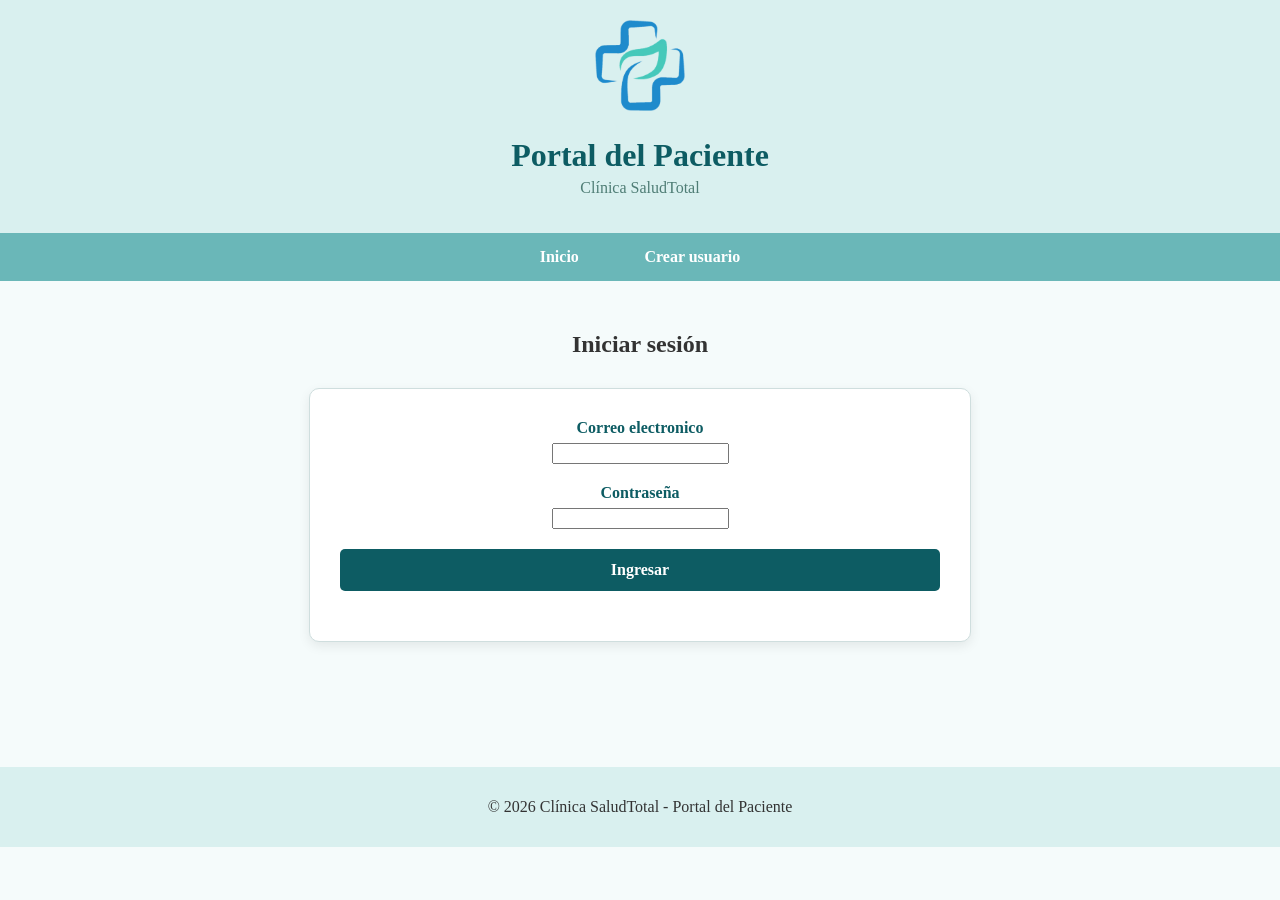
<file: index.html>
<!DOCTYPE html>
<html lang="es">

<head>
	<meta charset="UTF-8">
	<meta name="viewport" content="width=device-width, initial-scale=1.0">
	<title>Portal del Paciente</title>
	<link rel="stylesheet" href="css/styles.css">
	<script src="js/scripts.js" defer></script>
</head>

<body>

	<header>
		<img src="images/logo_robado.png" alt="Logo Clínica SaludTotal">
		<h1>Portal del Paciente</h1>
		<p>Clínica SaludTotal</p>
	</header>

	<nav>
		<ul>
			<li><a href="index.html">Inicio</a></li>
			<li class="paciente"><a href="pages/solicitar-turno.html">Solicitar Turno</a></li>
			<li class="paciente"><a href="pages/mis-turnos.html">Mis Turnos</a></li>
			<li class="paciente"><a href="pages/historial.html">Historial Clínico</a></li>
			<li class="paciente"><a href="pages/resultados.html">Resultados</a></li>
			<!-- <li class="visitante"><a href="pages/login.html">Iniciar sesión</a></li> -->
			<li class="visitante"><a href="pages/signup.html">Crear usuario</a></li>
			<li class="admin"><a href="pages/statistics.html">Estadisticas</a></li>
		</ul>
	</nav>


	<main id="mainLogin">

		<section>

			<h2>Iniciar sesión</h2>

			<form id="form-login">
				<p>
					<label for="email">Correo electronico</label><br>
					<input type="email" id="email">
				</p>
				<p>
					<label for="password">Contraseña</label><br>
					<input type="password" id="password">
				</p>
				<p>
					<input type="submit" value="Ingresar"">
				</p>
				<p class=" errores"> noproblemos
				</p>
			</form>

		</section>

	</main>

	<main id="mainHome">

		<section>

			<h2 id="bienvenida">Bienvenido</h2>

			<p>
				Bienvenido al Portal del Paciente de la Clínica SaludTotal.
			</p>

			<p>
				Desde este sitio podrá gestionar sus turnos médicos, consultar
				su historial clínico y acceder a los resultados de sus análisis.
			</p>

		</section>

		<section>

			<h2>Servicios disponibles</h2>

			<article>

				<h3>Solicitar un turno</h3>

				<p>
					Reserve un turno con el profesional y la especialidad de su preferencia.
				</p>

			</article>

			<article>

				<h3>Consultar mis turnos</h3>

				<p>
					Visualice el estado de sus turnos programados.
				</p>

			</article>

			<article>

				<h3>Historial clínico</h3>

				<p>
					Consulte diagnósticos y tratamientos registrados.
				</p>

			</article>

			<article>

				<h3>Resultados de análisis</h3>

				<p>
					Acceda a los estudios disponibles para descargar.
				</p>

			</article>

		</section>

	</main>

	<footer>

		<p>
			© 2026 Clínica SaludTotal - Portal del Paciente
		</p>

	</footer>

</body>

</html>
</file>
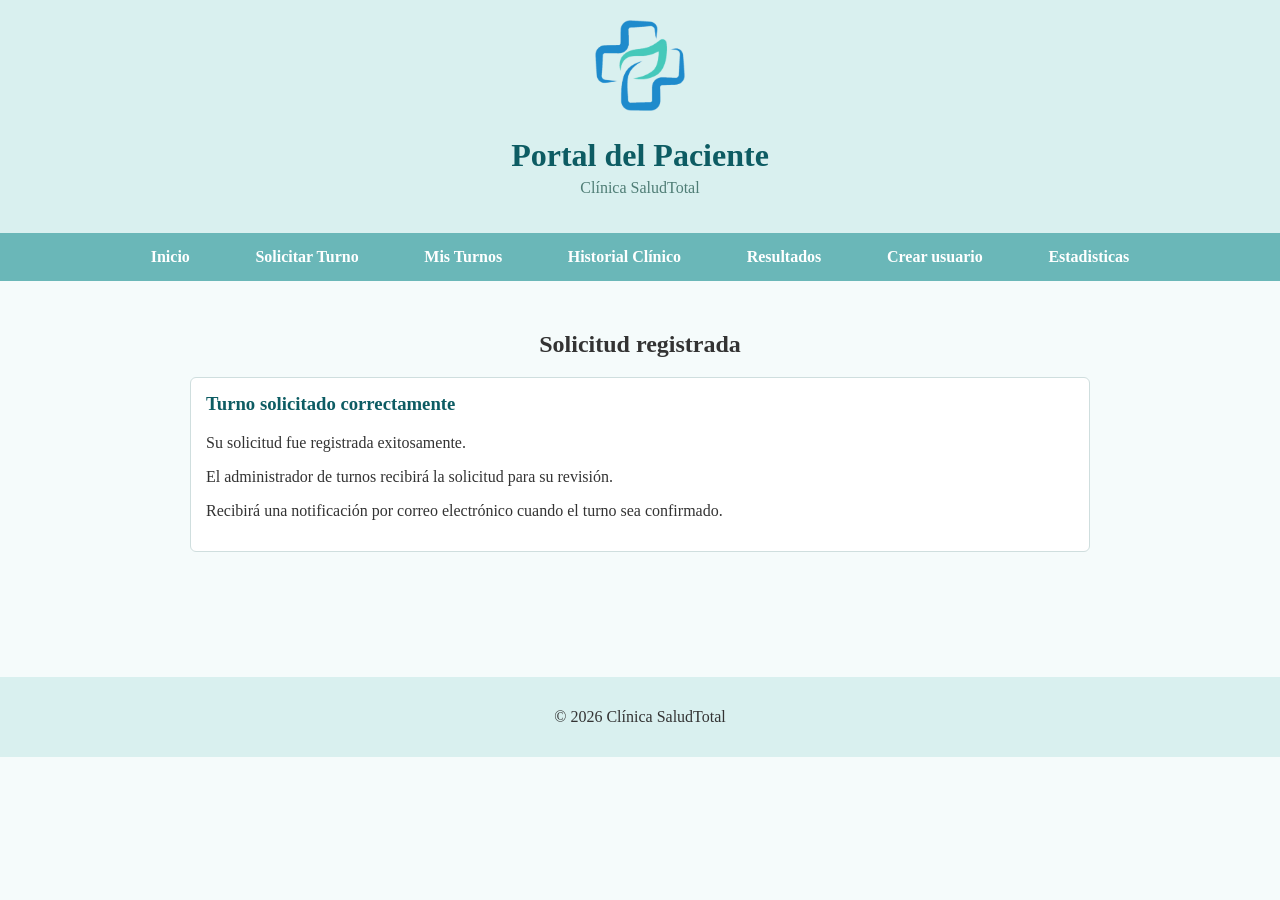
<file: pages/confirmacion.html>
<!DOCTYPE html>
<html lang="es">

<head>
	<meta charset="UTF-8">
	<meta name="viewport" content="width=device-width, initial-scale=1.0">
	<title>Solicitar Turno</title>
	<link rel="stylesheet" href="../css/styles.css">
	<script src="../js/scripts.js" defer></script>
</head>

<body>

	<header>
		<img src="../images/logo_robado.png" alt="Logo Clínica SaludTotal">
		<h1>Portal del Paciente</h1>
		<p>Clínica SaludTotal</p>
	</header>

	<nav>
		<ul>
			<li><a href="../index.html">Inicio</a></li>
			<li class="paciente"><a href="solicitar-turno.html">Solicitar Turno</a></li>
			<li class="paciente"><a href="mis-turnos.html">Mis Turnos</a></li>
			<li class="paciente"><a href="historial.html">Historial Clínico</a></li>
			<li class="paciente"><a href="resultados.html">Resultados</a></li>
			<!-- <li class="visitante"><a href="login.html">Iniciar sesión</a></li> -->
			<li class="visitante"><a href="signup.html">Crear usuario</a></li>
			<li class="admin"><a href="statistics.html">Estadisticas</a></li>
		</ul>
	</nav>

	<main>

		<section>

			<h2>Solicitud registrada</h2>

			<article>

				<h3>Turno solicitado correctamente</h3>

				<p>
					Su solicitud fue registrada exitosamente.
				</p>

				<p>
					El administrador de turnos recibirá la solicitud para su revisión.
				</p>

				<p>
					Recibirá una notificación por correo electrónico cuando el turno sea confirmado.
				</p>

			</article>

		</section>

	</main>

	<footer>
		<p>© 2026 Clínica SaludTotal</p>
	</footer>

</body>

</html>
</file>
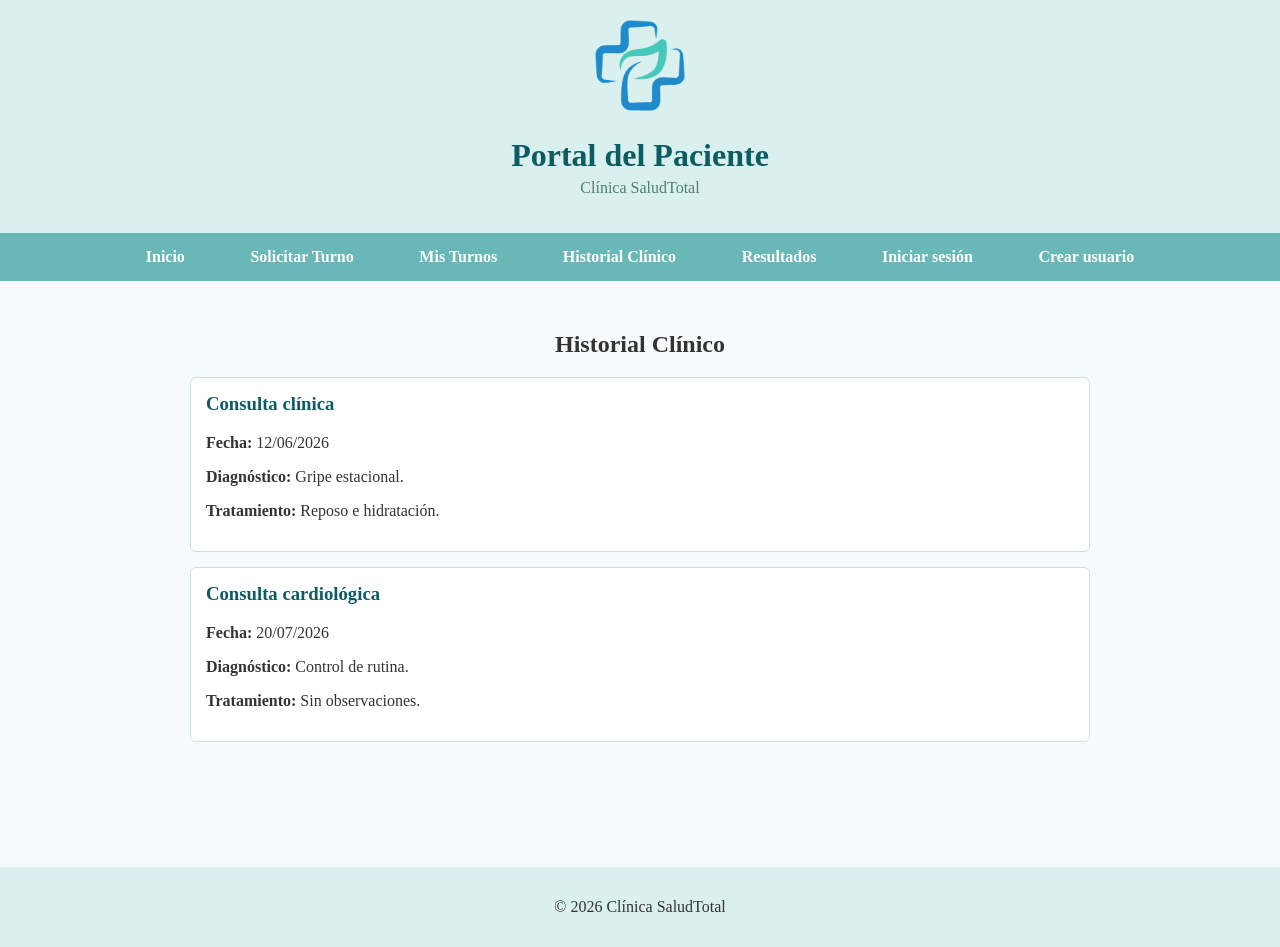
<file: pages/historial.html>
<!DOCTYPE html>
<html lang="es">

<head>
	<meta charset="UTF-8">
	<meta name="viewport" content="width=device-width, initial-scale=1.0">
	<title>Solicitar Turno</title>
	<link rel="stylesheet" href="../css/styles.css">
	<script src="../js/scripts.js"></script>
</head>

<body>

	<header>
		<img src="../images/logo_robado.png" alt="Logo Clínica SaludTotal">
		<h1>Portal del Paciente</h1>
		<p>Clínica SaludTotal</p>
	</header>

	<nav>
		<ul>
			<li class="visitante"><a href="../index.html">Inicio</a></li>
			<li class="paciente"><a href="solicitar-turno.html">Solicitar Turno</a></li>
			<li class="paciente"><a href="mis-turnos.html">Mis Turnos</a></li>
			<li class="paciente"><a href="historial.html">Historial Clínico</a></li>
			<li class="paciente"><a href="resultados.html">Resultados</a></li>
			<li class="visitante"><a href="login.html">Iniciar sesión</a></li>
			<li class="visitante"><a href="signup.html">Crear usuario</a></li>
		</ul>
	</nav>
	<main>

		<section>

			<h2>Historial Clínico</h2>

			<article>

				<h3>Consulta clínica</h3>

				<p><strong>Fecha:</strong> 12/06/2026</p>

				<p><strong>Diagnóstico:</strong> Gripe estacional.</p>

				<p><strong>Tratamiento:</strong> Reposo e hidratación.</p>

			</article>

			<article>

				<h3>Consulta cardiológica</h3>

				<p><strong>Fecha:</strong> 20/07/2026</p>

				<p><strong>Diagnóstico:</strong> Control de rutina.</p>

				<p><strong>Tratamiento:</strong> Sin observaciones.</p>

			</article>

		</section>

	</main>

	<footer>
		<p>© 2026 Clínica SaludTotal</p>
	</footer>

</body>

</html>
</file>
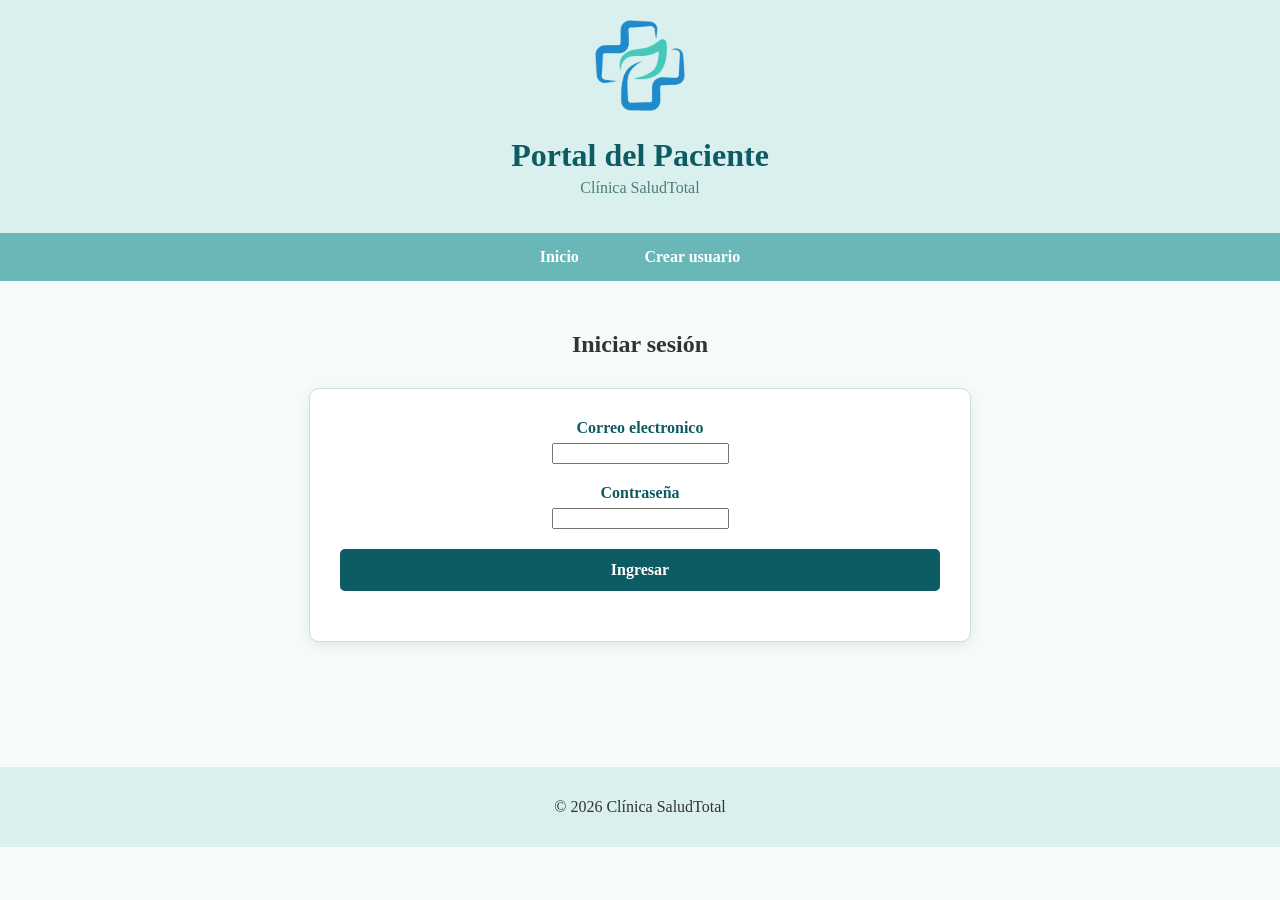
<file: pages/login.html>
<!DOCTYPE html>
<html lang="es">

<head>
	<meta charset="UTF-8">
	<meta name="viewport" content="width=device-width, initial-scale=1.0">
	<title>Solicitar Turno</title>
	<link rel="stylesheet" href="../css/styles.css">
	<script src="../js/scripts.js" defer></script>
</head>

<body>

	<header>
		<img src="../images/logo_robado.png" alt="Logo Clínica SaludTotal">
		<h1>Portal del Paciente</h1>
		<p>Clínica SaludTotal</p>
	</header>

	<nav>
		<ul>
			<li><a href="../index.html">Inicio</a></li>
			<li class="paciente"><a href="solicitar-turno.html">Solicitar Turno</a></li>
			<li class="paciente"><a href="mis-turnos.html">Mis Turnos</a></li>
			<li class="paciente"><a href="historial.html">Historial Clínico</a></li>
			<li class="paciente"><a href="resultados.html">Resultados</a></li>
			<!-- <li class="visitante"><a href="login.html">Iniciar sesión</a></li> -->
			<li class="visitante"><a href="signup.html">Crear usuario</a></li>
			<li class="admin"><a href="statistics.html">Estadisticas</a></li>
		</ul>
	</nav>

	<main id="mainLogin">

		<section>

			<h2>Iniciar sesión</h2>

			<form id="form-login">
				<p>
					<label for="email">Correo electronico</label><br>
					<input type="email" id="email">
				</p>
				<p>
					<label for="password">Contraseña</label><br>
					<input type="password" id="password">
				</p>
				<p>
					<input type="submit" value="Ingresar">
				</p>
				<p class=" errores"> noproblemos
				</p>
			</form>

		</section>

	</main>

	<footer>
		<p>© 2026 Clínica SaludTotal</p>
	</footer>

</body>

</html>
</file>
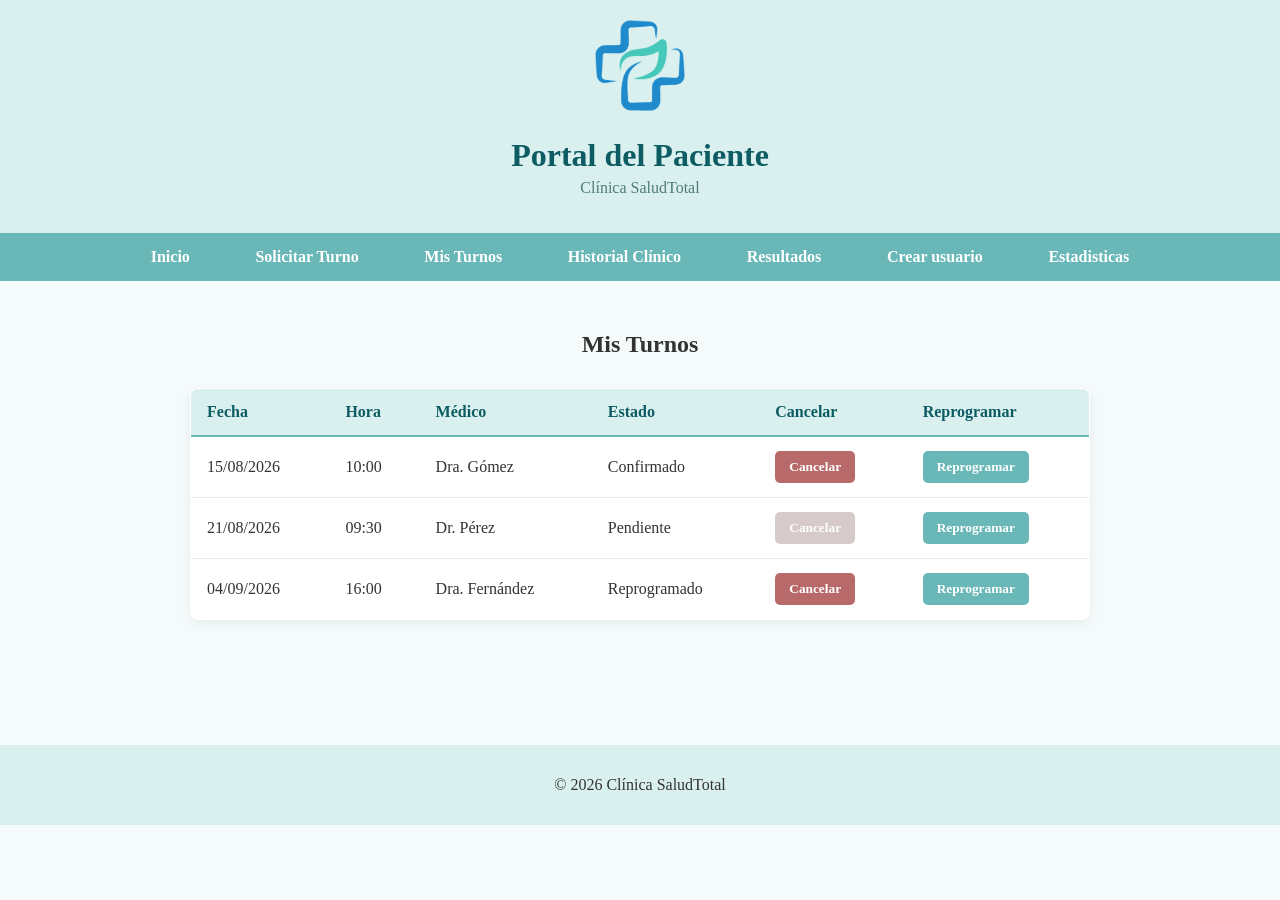
<file: pages/mis-turnos.html>
<!DOCTYPE html>
<html lang="es">

<head>
	<meta charset="UTF-8">
	<meta name="viewport" content="width=device-width, initial-scale=1.0">
	<title>Solicitar Turno</title>
	<link rel="stylesheet" href="../css/styles.css">
	<script src="../js/scripts.js" defer></script>
</head>

<body>

	<header>
		<img src="../images/logo_robado.png" alt="Logo Clínica SaludTotal">
		<h1>Portal del Paciente</h1>
		<p>Clínica SaludTotal</p>
	</header>

	<nav>
		<ul>
			<li><a href="../index.html">Inicio</a></li>
			<li class="paciente"><a href="solicitar-turno.html">Solicitar Turno</a></li>
			<li class="paciente"><a href="mis-turnos.html">Mis Turnos</a></li>
			<li class="paciente"><a href="historial.html">Historial Clínico</a></li>
			<li class="paciente"><a href="resultados.html">Resultados</a></li>
			<!-- <li class="visitante"><a href="login.html">Iniciar sesión</a></li> -->
			<li class="visitante"><a href="signup.html">Crear usuario</a></li>
			<li class="admin"><a href="statistics.html">Estadisticas</a></li>
		</ul>
	</nav>
	<main>

		<section>

			<h2>Mis Turnos</h2>
			<table>

				<tr>
					<th>Fecha</th>
					<th>Hora</th>
					<th>Médico</th>
					<th>Estado</th>
					<th>Cancelar</th>
					<th>Reprogramar</th>
				</tr>

				<tr>
					<td>15/08/2026</td>
					<td>10:00</td>
					<td>Dra. Gómez</td>
					<td>Confirmado</td>
					<td><button class="danger">Cancelar</button></td>
					<td><button>Reprogramar</button></td>
				</tr>

				<tr>
					<td>21/08/2026</td>
					<td>09:30</td>
					<td>Dr. Pérez</td>
					<td>Pendiente</td>
					<td><button class="danger" disabled>Cancelar</button></td>
					<td><button>Reprogramar</button></td>
				</tr>

				<tr>
					<td>04/09/2026</td>
					<td>16:00</td>
					<td>Dra. Fernández</td>
					<td>Reprogramado</td>
					<td><button class="danger">Cancelar</button></td>
					<td><button>Reprogramar</button></td>
				</tr>

			</table>

		</section>

	</main>
	<footer>
		<p>© 2026 Clínica SaludTotal</p>
	</footer>

</body>

</html>
</file>
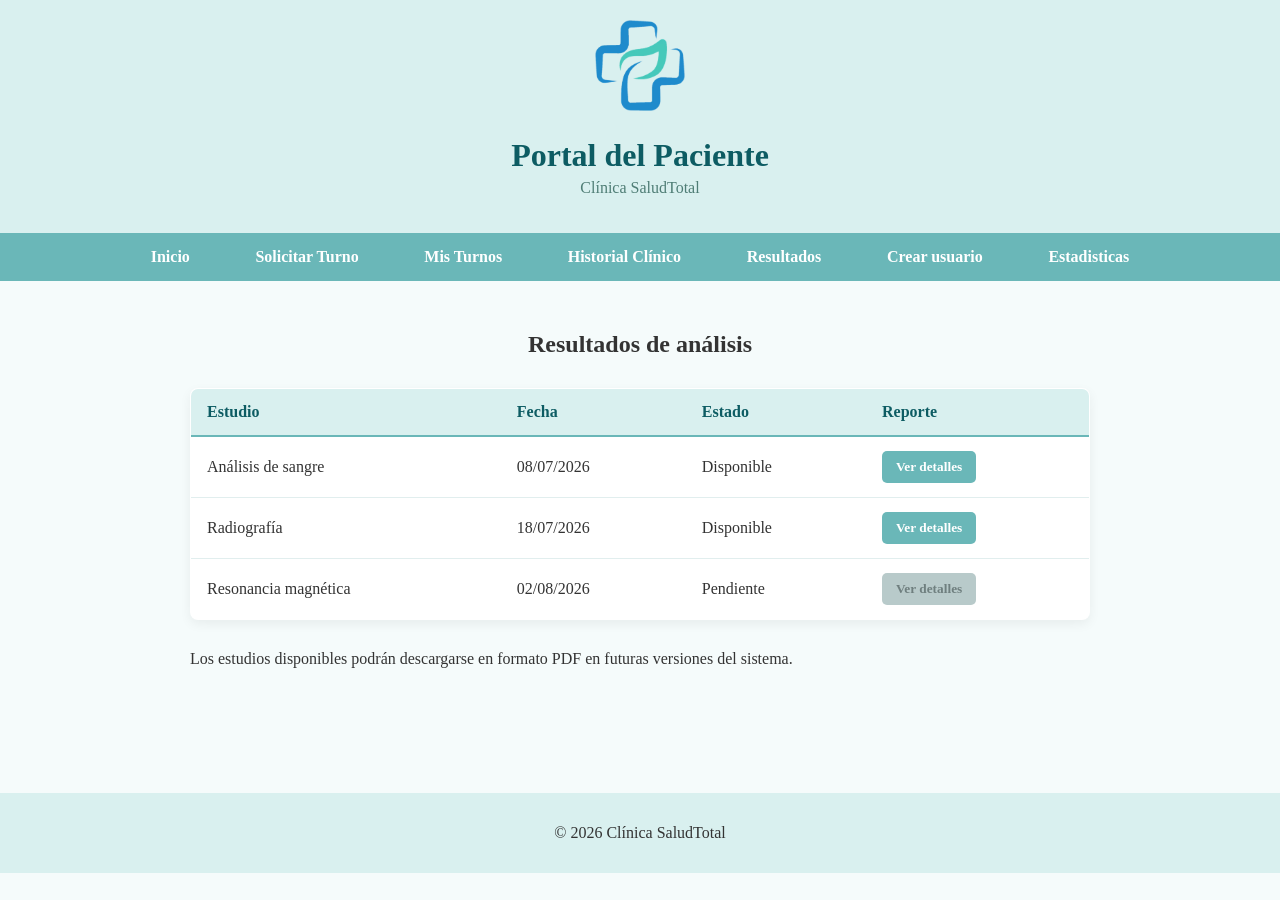
<file: pages/resultados.html>
<!DOCTYPE html>
<html lang="es">

<head>
	<meta charset="UTF-8">
	<meta name="viewport" content="width=device-width, initial-scale=1.0">
	<title>Solicitar Turno</title>
	<link rel="stylesheet" href="../css/styles.css">
	<script src="../js/scripts.js" defer></script>
</head>

<body>

	<header>
		<img src="../images/logo_robado.png" alt="Logo Clínica SaludTotal">
		<h1>Portal del Paciente</h1>
		<p>Clínica SaludTotal</p>
	</header>

	<nav>
		<ul>
			<li><a href="../index.html">Inicio</a></li>
			<li class="paciente"><a href="solicitar-turno.html">Solicitar Turno</a></li>
			<li class="paciente"><a href="mis-turnos.html">Mis Turnos</a></li>
			<li class="paciente"><a href="historial.html">Historial Clínico</a></li>
			<li class="paciente"><a href="resultados.html">Resultados</a></li>
			<!-- <li class="visitante"><a href="login.html">Iniciar sesión</a></li> -->
			<li class="visitante"><a href="signup.html">Crear usuario</a></li>
			<li class="admin"><a href="statistics.html">Estadisticas</a></li>
		</ul>
	</nav>
	<main>

		<section>

			<h2>Resultados de análisis</h2>

			<table>

				<tr>
					<th>Estudio</th>
					<th>Fecha</th>
					<th>Estado</th>
					<th>Reporte</th>
				</tr>

				<tr>
					<td>Análisis de sangre</td>
					<td>08/07/2026</td>
					<td>Disponible</td>
					<td><button>Ver detalles</button></td>
				</tr>

				<tr>
					<td>Radiografía</td>
					<td>18/07/2026</td>
					<td>Disponible</td>
					<td><button>Ver detalles</button></td>
				</tr>

				<tr>
					<td>Resonancia magnética</td>
					<td>02/08/2026</td>
					<td>Pendiente</td>
					<td><button disabled>Ver detalles</button></td>
				</tr>

			</table>

			<p>
				Los estudios disponibles podrán descargarse en formato PDF en futuras versiones del sistema.
			</p>

		</section>

	</main>


	<footer>
		<p>© 2026 Clínica SaludTotal</p>
	</footer>

</body>

</html>
</file>
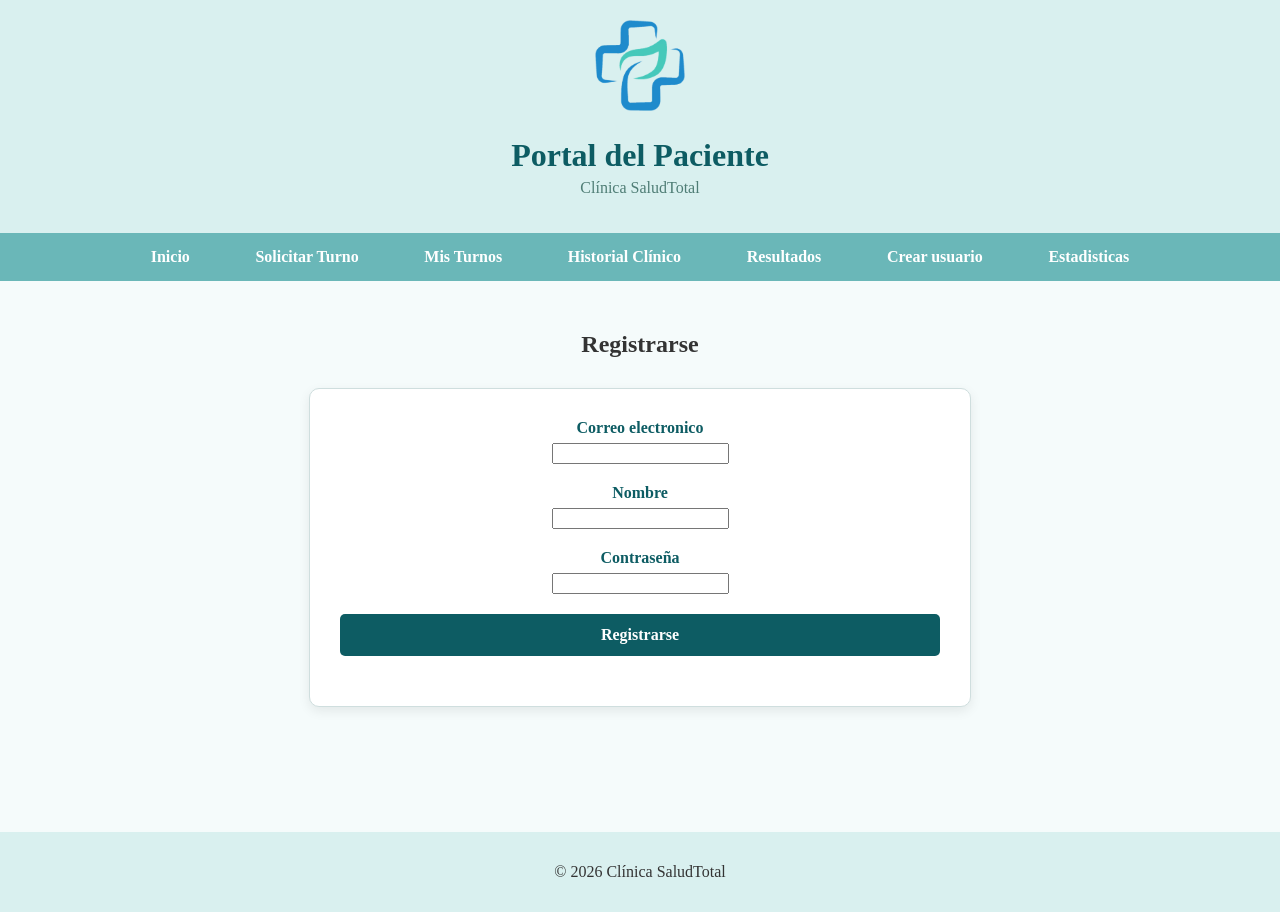
<file: pages/signup.html>
<!DOCTYPE html>
<html lang="es">

<head>
	<meta charset="UTF-8">
	<meta name="viewport" content="width=device-width, initial-scale=1.0">
	<title>Solicitar Turno</title>
	<link rel="stylesheet" href="../css/styles.css">
	<script src="../js/scripts.js" defer></script>
</head>

<body>

	<header>
		<img src="../images/logo_robado.png" alt="Logo Clínica SaludTotal">
		<h1>Portal del Paciente</h1>
		<p>Clínica SaludTotal</p>
	</header>

	<nav>
		<ul>
			<li><a href="../index.html">Inicio</a></li>
			<li class="paciente"><a href="solicitar-turno.html">Solicitar Turno</a></li>
			<li class="paciente"><a href="mis-turnos.html">Mis Turnos</a></li>
			<li class="paciente"><a href="historial.html">Historial Clínico</a></li>
			<li class="paciente"><a href="resultados.html">Resultados</a></li>
			<!-- <li class="visitante"><a href="login.html">Iniciar sesión</a></li> -->
			<li class="visitante"><a href="signup.html">Crear usuario</a></li>
			<li class="admin"><a href="statistics.html">Estadisticas</a></li>
		</ul>
	</nav>

	<main>

		<section>

			<h2>Registrarse</h2>

			<form id="form-signup">
				<p>
					<label for="email">Correo electronico</label><br>
					<input type="email" id="email">
				</p>
				<p>
					<label for="nombre">Nombre</label><br>
					<input type="text" id="nombre">
				</p>
				<p>
					<label for="password">Contraseña</label><br>
					<input type="password" id="password">
				</p>
				<p>
					<input type="submit" value="Registrarse" onclick="darlefuncionaldiadalform()">
				</p>
				<p class="errores"> noproblemos</p>
			</form>

		</section>

	</main>

	<footer>
		<p>© 2026 Clínica SaludTotal</p>
	</footer>

</body>

</html>
</file>
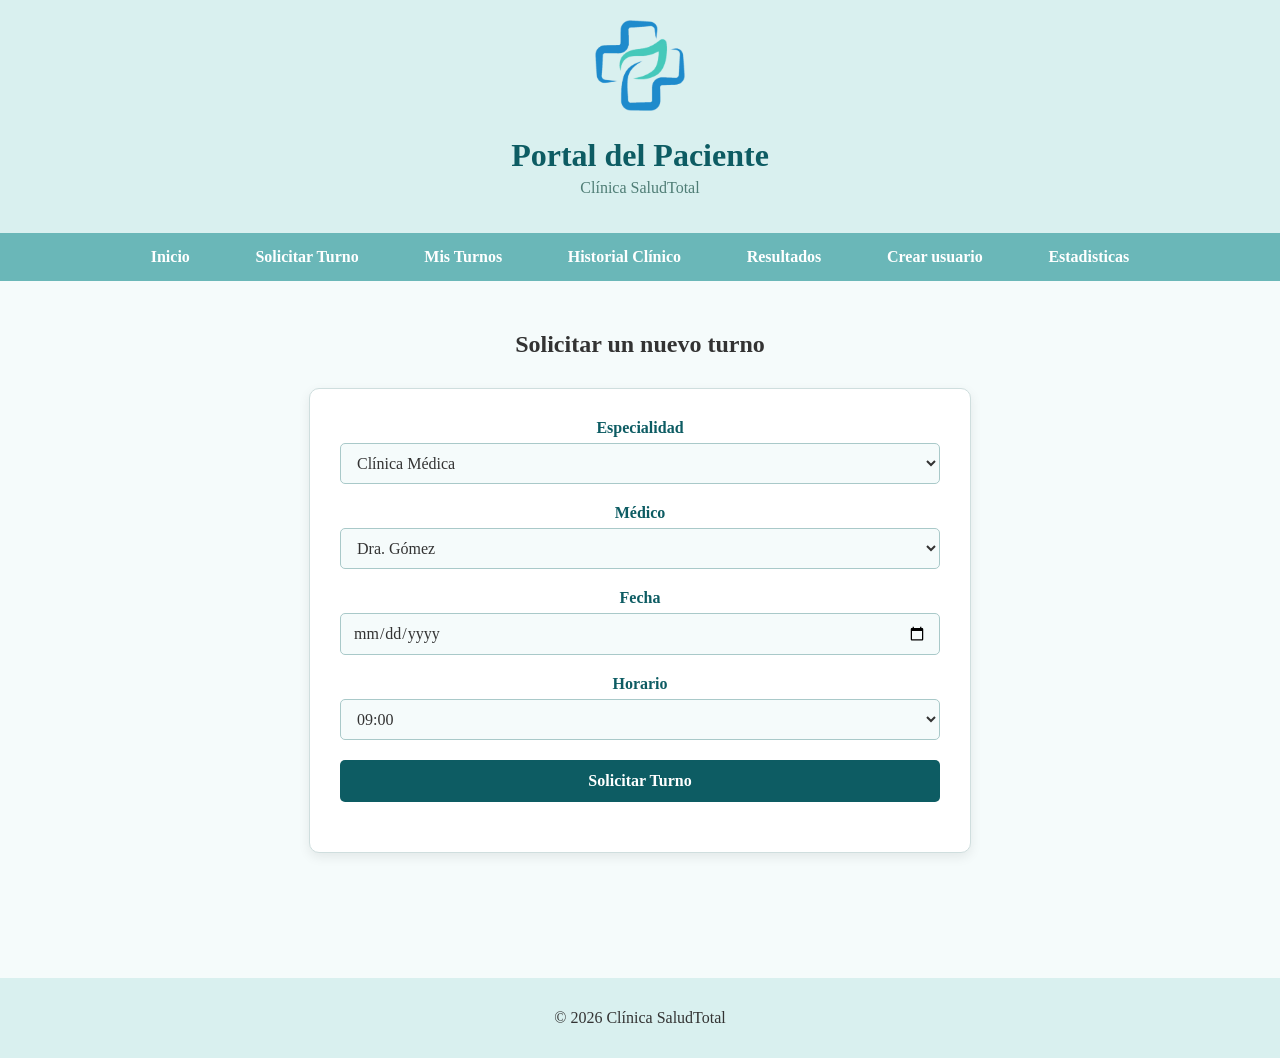
<file: pages/solicitar-turno.html>
<!DOCTYPE html>
<html lang="es">

<head>
	<meta charset="UTF-8">
	<meta name="viewport" content="width=device-width, initial-scale=1.0">
	<title>Solicitar Turno</title>
	<link rel="stylesheet" href="../css/styles.css">
	<script src="../js/scripts.js" defer></script>
</head>

<body>

	<header>
		<img src="../images/logo_robado.png" alt="Logo Clínica SaludTotal">
		<h1>Portal del Paciente</h1>
		<p>Clínica SaludTotal</p>
	</header>

	<nav>
		<ul>
			<li><a href="../index.html">Inicio</a></li>
			<li class="paciente"><a href="solicitar-turno.html">Solicitar Turno</a></li>
			<li class="paciente"><a href="mis-turnos.html">Mis Turnos</a></li>
			<li class="paciente"><a href="historial.html">Historial Clínico</a></li>
			<li class="paciente"><a href="resultados.html">Resultados</a></li>
			<!-- <li class="visitante"><a href="login.html">Iniciar sesión</a></li> -->
			<li class="visitante"><a href="signup.html">Crear usuario</a></li>
			<li class="admin"><a href="statistics.html">Estadisticas</a></li>
		</ul>
	</nav>

	<main>

		<section>

			<h2>Solicitar un nuevo turno</h2>

			<form action="confirmacion.html">

				<p>
					<label for="especialidad">Especialidad</label><br>
					<select id="especialidad" name="especialidad">
						<option>Clínica Médica</option>
						<option>Cardiología</option>
						<option>Pediatría</option>
						<option>Traumatología</option>
					</select>
				</p>

				<p>
					<label for="medico">Médico</label><br>
					<select id="medico" name="medico">
						<option>Dra. Gómez</option>
						<option>Dr. Pérez</option>
						<option>Dra. Fernández</option>
					</select>
				</p>

				<p>
					<label for="fecha">Fecha</label><br>
					<input type="date" id="fecha">
				</p>

				<p>
					<label for="hora">Horario</label><br>
					<select id="hora">
						<option>09:00</option>
						<option>10:00</option>
						<option>11:30</option>
						<option>15:00</option>
					</select>
				</p>

				<p>
					<input type="submit" value="Solicitar Turno">
				</p>

			</form>

		</section>

	</main>

	<footer>
		<p>© 2026 Clínica SaludTotal</p>
	</footer>

</body>

</html>
</file>
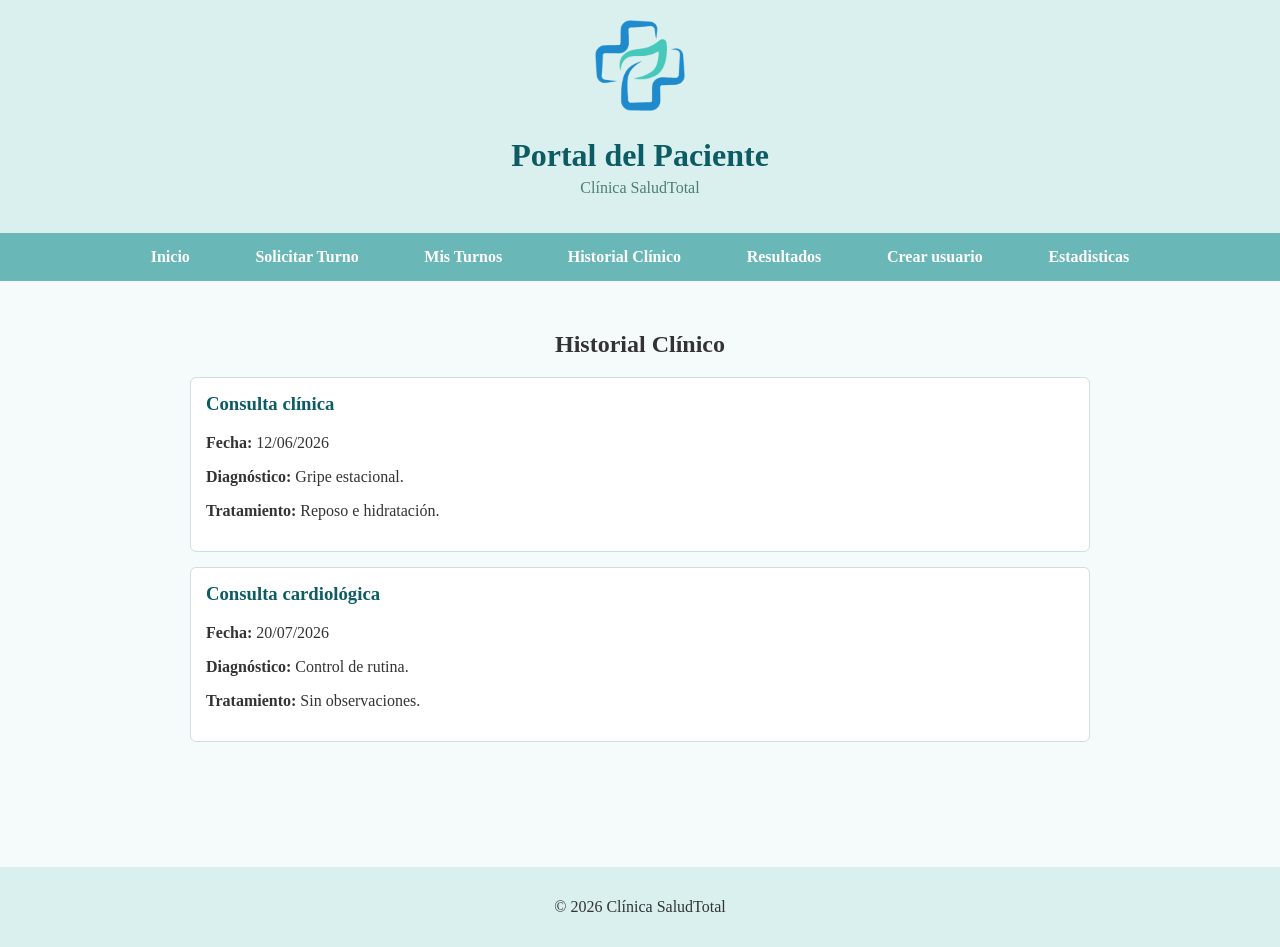
<file: pages/statistics.html>
<!DOCTYPE html>
<html lang="es">

<head>
	<meta charset="UTF-8">
	<meta name="viewport" content="width=device-width, initial-scale=1.0">
	<title>Solicitar Turno</title>
	<link rel="stylesheet" href="../css/styles.css">
	<script src="../js/scripts.js" defer></script>
</head>

<body>

	<header>
		<img src="../images/logo_robado.png" alt="Logo Clínica SaludTotal">
		<h1>Portal del Paciente</h1>
		<p>Clínica SaludTotal</p>
	</header>

	<nav>
		<ul>
			<li><a href="../index.html">Inicio</a></li>
			<li class="paciente"><a href="solicitar-turno.html">Solicitar Turno</a></li>
			<li class="paciente"><a href="mis-turnos.html">Mis Turnos</a></li>
			<li class="paciente"><a href="historial.html">Historial Clínico</a></li>
			<li class="paciente"><a href="resultados.html">Resultados</a></li>
			<!-- <li class="visitante"><a href="login.html">Iniciar sesión</a></li> -->
			<li class="visitante"><a href="signup.html">Crear usuario</a></li>
			<li class="admin"><a href="statistics.html">Estadisticas</a></li>
		</ul>
	</nav>
	<main>

		<section>

			<h2>Historial Clínico</h2>

			<article>

				<h3>Consulta clínica</h3>

				<p><strong>Fecha:</strong> 12/06/2026</p>

				<p><strong>Diagnóstico:</strong> Gripe estacional.</p>

				<p><strong>Tratamiento:</strong> Reposo e hidratación.</p>

			</article>

			<article>

				<h3>Consulta cardiológica</h3>

				<p><strong>Fecha:</strong> 20/07/2026</p>

				<p><strong>Diagnóstico:</strong> Control de rutina.</p>

				<p><strong>Tratamiento:</strong> Sin observaciones.</p>

			</article>

		</section>

	</main>

	<footer>
		<p>© 2026 Clínica SaludTotal</p>
	</footer>

</body>

</html>
</file>
<file: css/styles.css>
.errores {
	display: none;
	color: #b86a6a;
	font-size: 120%;
}



#mainHome {
	display: none;
}

#mainLogin {
	display: block;
}



/* ---------- General ---------- */

body {
	margin: 0;
	font-family: Georgia, "Times New Roman", serif;
	background-color: #f5fbfb;
	color: #333333;
}

/* ---------- Encabezado ---------- */

header {
	background-color: #d9f0ef;
	text-align: center;
	padding: 20px;
}

header img {
	width: 90px;
	height: auto;
	margin: 0;
}

header h1 {
	margin-bottom: 5px;
	color: #0d5c63;
}

header p {
	margin-top: 0;
	color: #4f7d75;
}


/* ---------- Navegación ---------- */

nav {
	background-color: #6ab7b8;
}

nav ul {
	margin: 0;
	padding: 0;
	list-style: none;
	display: flex;
	justify-content: center;
	/* justify-content: 
		space-between
		flex-end
		flex-start
		space-around
		space-evenly 
	/ */
	align-items: center;
	flex-wrap: wrap;
	/* flex-wrap: 
		wrap
		nowrap
		wrap-reverse
	/ */
}

nav li {
	margin-top: 0;
	margin-bottom: 0;
	margin-left: 1%;
	margin-right: 1%;
}

nav a {
	display: block;
	padding: 15px 20px;

	color: white;
	text-decoration: none;
	font-weight: bold;
}

nav a:hover {
	background-color: #4b9c9d;
}

/* ---------- Contenido ---------- */

main {
	max-width: 900px;
	margin: auto;
	padding: 30px;
}

section {
	margin-bottom: 55px;
}

section h2 {
	text-align: center;
}

article {
	background-color: rgb(255, 255, 255);
	border-style: solid;
	border-width: 1px;
	border-color: #cfdede;
	border-radius: 6px;
	padding: 15px;
	margin-bottom: 15px;
}

article h3 {
	margin-top: 0;
	color: #0d5c63;
}

/* ---------- Tabla ---------- */

table {
	width: 100%;
	border-collapse: collapse;

	margin: 30px 0;

	background-color: white;
	border: 1px solid #cfdede;
	border-radius: 8px;
	overflow: hidden;

	box-shadow: 0 4px 12px rgba(0, 0, 0, 0.06);
}

th {
	padding: 14px 16px;

	background-color: #d9f0ef;
	color: #0d5c63;

	text-align: left;
	font-weight: bold;

	border-bottom: 2px solid #6ab7b8;
}

td {
	padding: 14px 16px;

	border-bottom: 1px solid #e1eeee;
}

tr:last-child td {
	border-bottom: none;
}

tr:hover {
	background-color: #f5fbfb;
}

table button {
	padding: 8px 14px;

	background-color: #6ab7b8;
	color: white;

	border: none;
	border-radius: 5px;

	font-family: Georgia, "Times New Roman", serif;
	font-weight: bold;

	cursor: pointer;
}

table button:hover {
	background-color: #4b9c9d;
}

table button:disabled,
table button:hover:disabled {
	background-color: #b8caca;
	color: #6f7f7f;
	cursor: not-allowed;
}


.danger {
	color: white;
	background-color: #b86a6a;
}

.danger:hover {
	color: white;
	background-color: #d89191;
}

.danger:disabled {
	color: white;
	background-color: #d6caca;
}

/* ---------- Formulario ---------- */

form {
	max-width: 600px;
	margin: 30px auto;
	padding: 30px;
	text-align: center;
	background-color: white;
	border: 1px solid #cfdede;
	border-radius: 10px;
	box-shadow: 0 4px 12px rgba(0, 0, 0, 0.08);
}

form p {
	margin: 0 0 20px;
}

form label {
	display: inline-block;
	margin-bottom: 6px;

	color: #0d5c63;
	font-weight: bold;
}

form select,
form input[type="date"] {
	width: 100%;
	box-sizing: border-box;

	padding: 10px 12px;

	font-family: Georgia, "Times New Roman", serif;
	font-size: 1rem;
	color: #333333;

	background-color: #f5fbfb;
	border: 1px solid #a9c9c9;
	border-radius: 5px;
}

form select:focus,
form input[type="date"]:focus {
	outline: none;
	border-color: #4b9c9d;
	box-shadow: 0 0 0 2px #d9f0ef;
}

form input[type="submit"] {
	width: 100%;

	padding: 12px;

	background-color: #0d5c63;
	color: white;

	border: none;
	border-radius: 5px;

	font-family: Georgia, "Times New Roman", serif;
	font-size: 1rem;
	font-weight: bold;

	cursor: pointer;
}

form input[type="submit"]:hover {
	background-color: #4b9c9d;
}

/* ---------- Pie ---------- */

footer {
	background-color: #d9f0ef;
	text-align: center;
	padding: 15px;
	margin-top: 40px;
}
</file>
